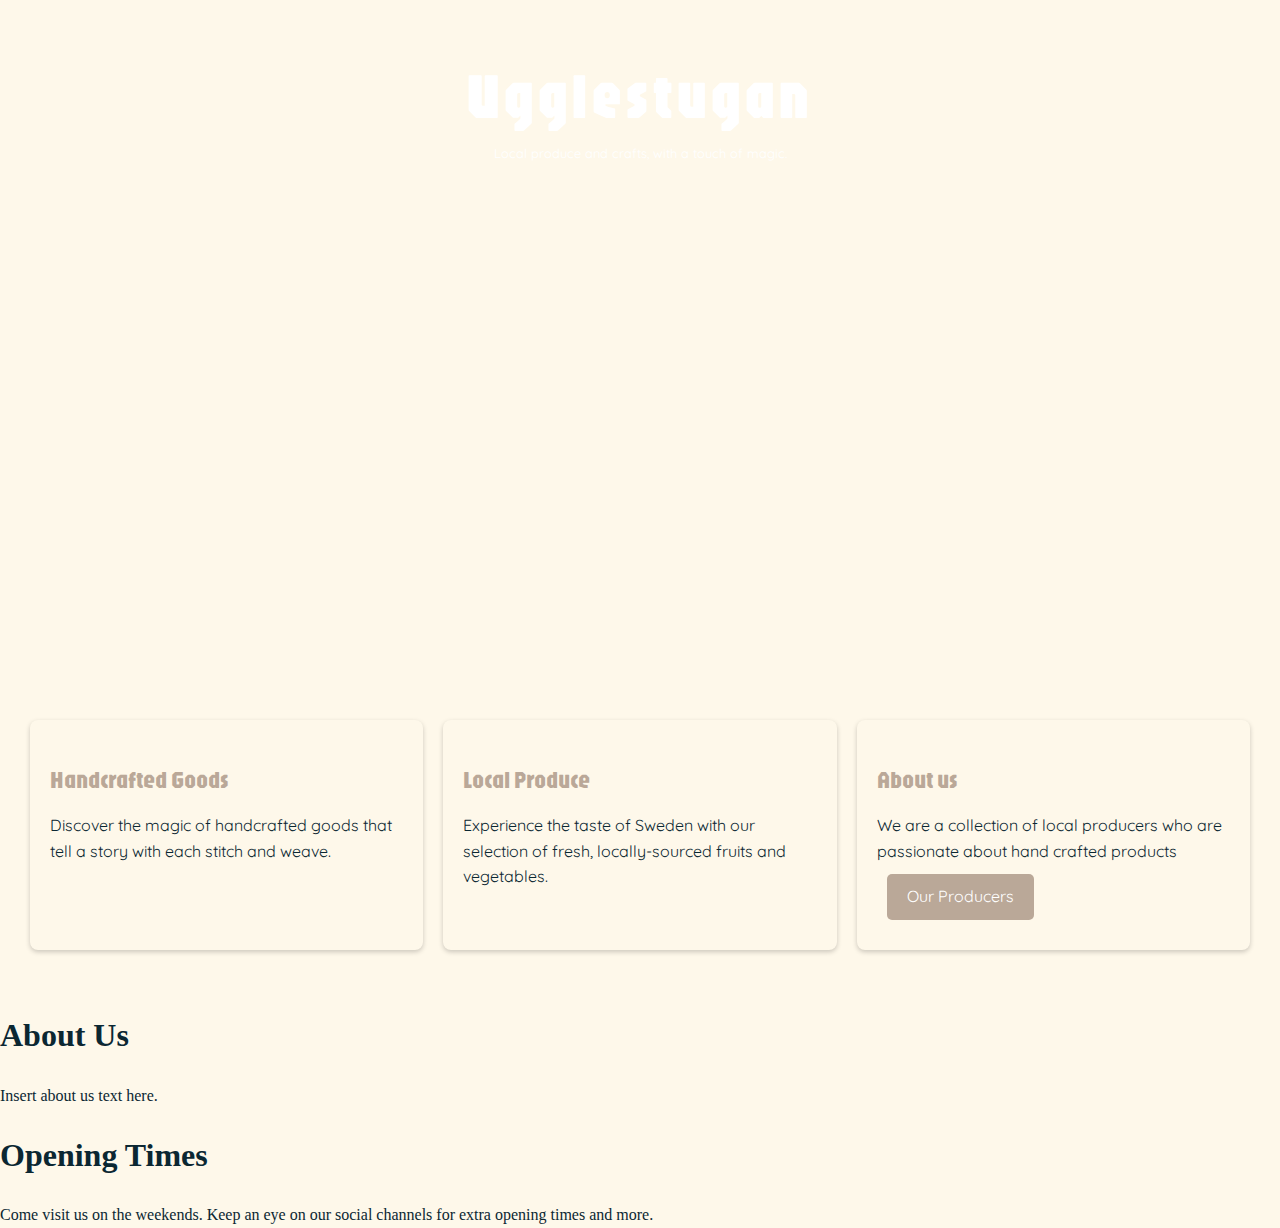
<file: index.html>
<!DOCTYPE html>
<html lang="en">
<head>
    <link rel="preconnect" href="https://fonts.googleapis.com">
    <link rel="preconnect" href="https://fonts.gstatic.com" crossorigin>
    <link href="https://fonts.googleapis.com/css2?family=Jaro:wght@400;700&display=swap" rel="stylesheet">

    <link href="https://fonts.googleapis.com/css2?family=Jaro:opsz@6..72&family=Quicksand:wght@300..700&display=swap" rel="stylesheet">
    <meta charset="UTF-8">
    <meta name="viewport" content="width=device-width, initial-scale=1.0">
    <title>Ugglestugan</title>
<style>
  /* Base styles */
body, p {
    margin: 0;
    padding: 0;
    box-sizing: border-box;
}

/* Color palette */
:root {
    --color-cream: #fef8ea;
    --color-green: #A3B18A;
    --color-brown: #BAA898;
    --color-dark-brown: #0b2732;
}

body {
    background-color: var(--color-cream);
    color: var(--color-dark-brown);
    line-height: 1.6;
}

main {
    width: 100%;
    margin: 0 auto;
    overflow: hidden;
    position: relative;
}

.parallax {
    position: relative;
    background-image: url('https://raw.githubusercontent.com/ugglestugan/ugglestugan.github.io/main/images/tomte_owl.jpg');
    min-height: 700px;
    background-attachment: fixed;
    background-position: center;
    background-repeat: no-repeat;
    background-size: cover;
}

.paralax-content {
    position: absolute;
    left: 50%;
    transform: translate(-50%, 0);
    text-align: center;
}

.paralax-title h1 {
    color: white;
    font-family: "Jaro", sans-serif;
    font-weight: 700;
    font-size: clamp(50px, 5vw, 100px);
    letter-spacing: 5px;
}

.paralax-subtitle p {
    color: white;
    font-family: "Quicksand", sans-serif;
    font-size: clamp(10px, 1vw, 30px);
    transform: translate(0, -220%);
}

#subsections {
    display: flex;
    justify-content: space-around;
    margin-bottom: 40px;
  padding: 10px 20px;
}

#subsections article {
  margin: 10px;
    font-family: "Quicksand", sans-serif;
    flex-basis: 30%;
    background-color: var(--color-cream);
    padding: 20px;
    border-radius: 8px;
    box-shadow: 0 2px 5px rgba(0, 0, 0, 0.2);
}

#subsections h2 {
    font-family: "Jaro", sans-serif;
    margin-bottom: 15px;
    color: var(--color-brown);
}

.button-link {
    display: inline-block;
    padding: 10px 20px;
    margin: 10px;
    background-color: var(--color-brown);
    color: white; /* White text */
    text-align: center;
    text-decoration: none;
    font-size: 16px;
    border-radius: 5px;
    transition: background-color 0.3s; /* Smooth transition for hover effect */
}

.button-link:hover {
    background-color: #45a049; /* Darker green background on hover */
}
    
/* Responsive Styles */
@media (max-width: 768px) {
    .parallax {
        background-attachment: scroll;
    }

    #subsections {
        flex-direction: column;
        align-items: center;
    }

    #subsections article {
        width: 100%;
        margin-bottom: 20px;
    }

    #main-content p {
        font-size: 1em;
    }
}
  </style>

    <link rel="icon" type="image/png" href="favicon.png">
</head>
<body>
    <main>
        <div class="parallax">
            <div class="paralax-content">
                <div class = "paralax-title">
                  <h1>Ugglestugan</h1>
                </div>
                <div class = "paralax-subtitle">
                  <p>Local produce and crafts, with a touch of magic.</p>
                </div>
            </div>   
        </div>
        <section id="subsections">
            <article id="handcrafted-goods">
                <h2>Handcrafted Goods</h2>
                <p>Discover the magic of handcrafted goods that tell a story with each stitch and weave.</p>
            </article>
            <article id="local-produce">
                <h2>Local Produce</h2>
                <p>Experience the taste of Sweden with our selection of fresh, locally-sourced fruits and vegetables.</p>
            </article>
            <article id="customer-testimonials">
                <h2>About us</h2>
                <p>We are a collection of local producers who are passionate about hand crafted products </p>
                <a href="producers.html" class="button-link">Our Producers</a>

            </article>
        </section>
        <section id="about-us">
            <h1>About Us</h1>
            <p>Insert about us text here.</p>
        </section>
        <section id="opening-times">
            <h1>Opening Times</h1>
            <p>Come visit us on the weekends. Keep an eye on our social channels for extra opening times and more.</p>
        </section>
    </main>
</body>
</html>
</file>
